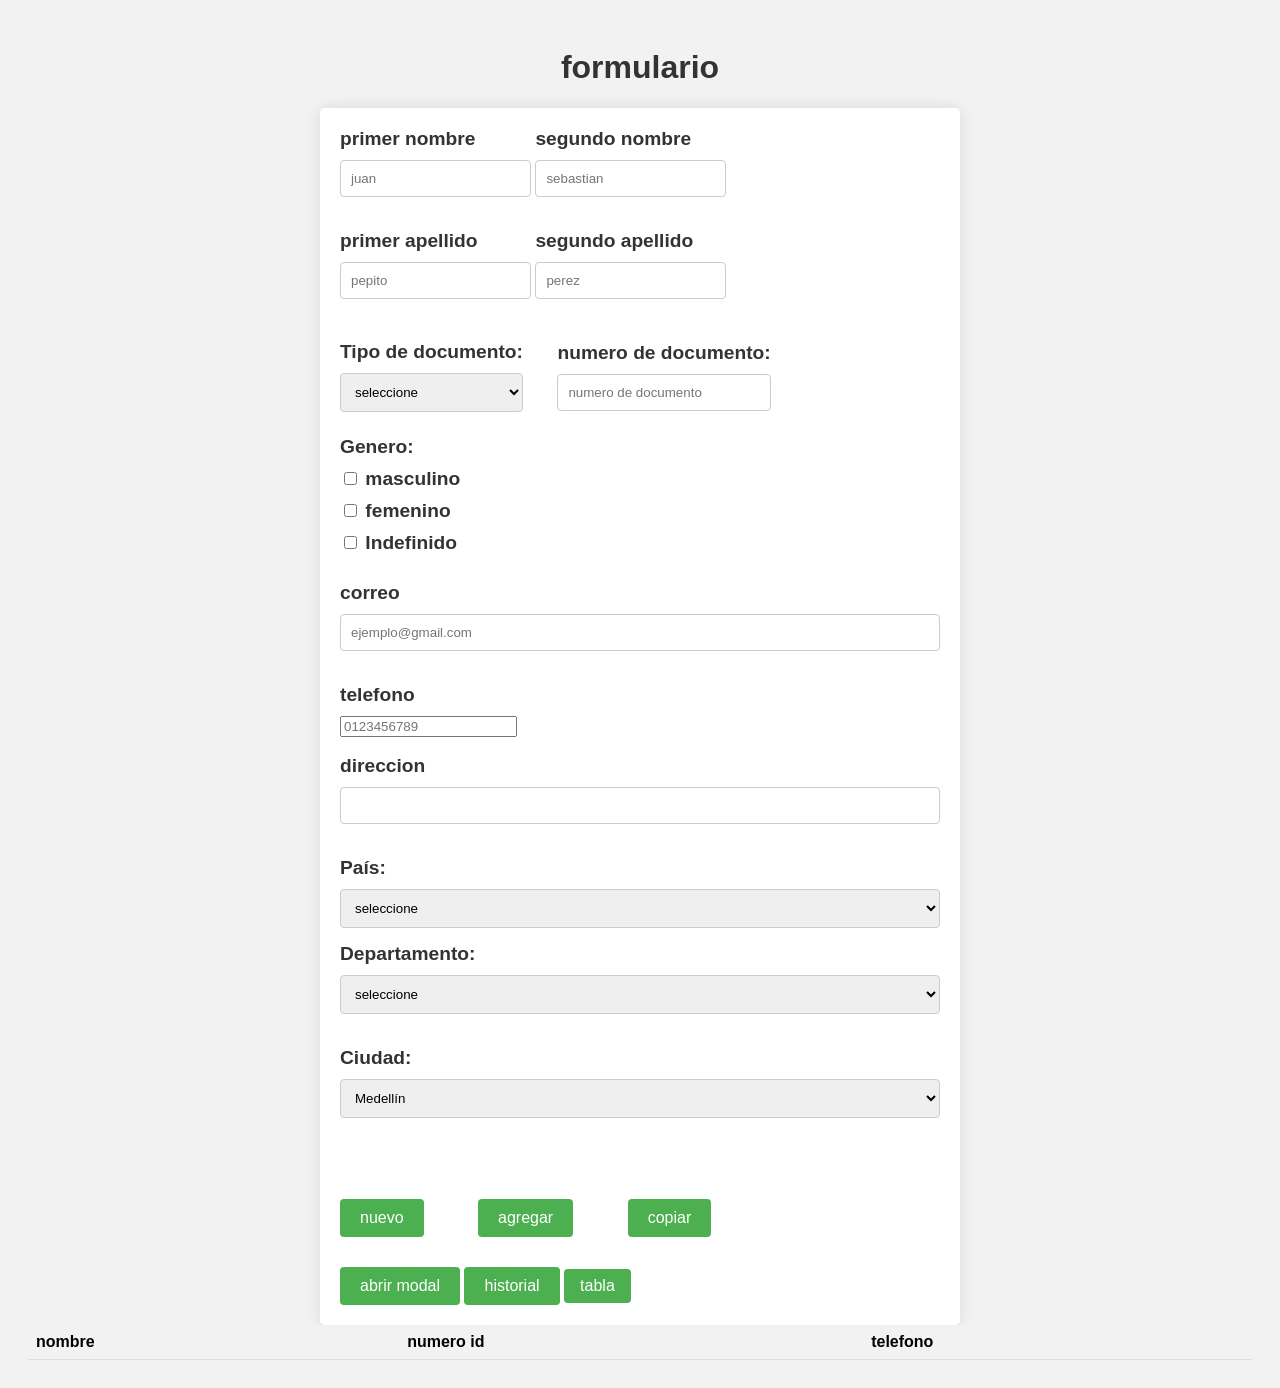
<file: index.html>
<!DOCTYPE html>
<html lang="en">

<head>
    <meta charset="UTF-8">
    <meta http-equiv="X-UA-Compatible" content="IE=edge">
    <meta name="viewport" content="width=device-width, initial-scale=1.0">
    <title>CRUD</title>
   <link rel="stylesheet" href="style.css">
</head>

<body>
    <div id="container">
        <div class="row">
            <div>
                <h1>formulario</h1>
            </div>
            <form action="#" method="POST" id="formulario">
                <div style="display: inline-block;">
                    <div style="display: inline-block;">
                        <label for="primerNombre_form">primer nombre</label>
                        <div>
                            <input type="text" id="primerNombre_form" placeholder="juan" />
                        </div>
                    </div>

                    <div style="display: inline-block;">
                        <label for="segundoNombre_form">segundo nombre</label>
                        <div>
                            <input type="text" id="segundoNombre_form" placeholder="sebastian" class="form-control" />
                        </div>
                    </div>
                </div>

                <br />
                <br />

                <div style="display: inline-block;">
                    <div style="display: inline-block;">
                        <label for="primerApellido_form">primer apellido</label>
                        <div>
                            <input type="text" id="primerApellido_form" placeholder="pepito" />
                        </div>
                    </div>
                    <div style="display: inline-block;">
                        <label for="segundoApellido_form">segundo apellido</label>
                        <div>
                            <input type="text" id="segundoApellido_form" placeholder="perez" />
                        </div>
                    </div>
                </div>

                <br />
                <br />

                <div style="display: inline-block;">
                    <div style="display: inline-block; padding-right: 20px;">
                        <label for="tipoDeDocumento_form" id="label">Tipo de documento:</label>

                        <div id="tablaDesplegable">
                            <select id="tipoDeDocumento_form" name="tipoDocumento">
                                <option value="seleccione">seleccione</option>
                                <option value="CC">CC</option>
                                <option value="TI">TI</option>
                                <option value="Pasaporte">Pasaporte </option>
                                <option value="PEP">PEP</option>
                                <option value="Visa">Visa</option>
                            </select>
                        </div>
                    </div>
                    <div style="display: inline-block; padding: 10px;">
                        <label for="cedula_form" id="label">numero de documento:</label>

                        <div>
                            <input type="text" id="cedula_form" placeholder="numero de documento">
                        </div>
                    </div>
                </div>
                <br />
                <label id="Genero">Genero:</label>
                <div>

                    <label for="masculino_form">

                        <input type="checkbox" id="masculino_form" name="masculino">
                        masculino
                    </label>

                    <label for="femenino_form">
                        <input type="checkbox" id="femenino_form" name="femenino">
                        femenino
                    </label>

                    <label for="indefinido_form">
                        <input type="checkbox" id="indefinido_form" name="indefinido">
                        Indefinido
                    </label>
                </div>
                <br />
                <label for="correo_form">correo</label>
                <div>
                    <input type="text" id="correo_form" placeholder="ejemplo@gmail.com">
                </div>
                <br />
                <label for="telefono_form">telefono</label>
                <div>
                    <input type="tel" id="telefono_form" placeholder="0123456789" />
                </div>
                <br />
                <label for="direccion_form">direccion</label>
                <div>
                    <input type="text" name="direccion" id="direccion_form" pattern="[a-zA-Z0-9\s\,\#\-]+">
                </div>
                <br />
                <label for="pais_form">País:</label>
                <select id="pais_form">
                    <option value="seleccione">seleccione</option>
                    <option value="Colombia">Colombia</option>
                    <option value="Argentina">Argentina</option>
                    <option value="Brasil">Brasil</option>
                    <option value="Perú">Perú</option>
                </select>
                <br>

                <label for="departamento_form">Departamento:</label>
                <select id="departamento_form">
                    <option value="seleccione">seleccione</option>
                </select>
                <br><br>

                <label for="ciudad">Ciudad:</label>
                <select id="ciudad">
                    <option value="Medellín">Medellín</option>
                    <option value="Envigado">Envigado</option>
                    <option value="Itagüí">Itagüí</option>
                    <option value="Barranquilla">Barranquilla</option>
                    <option value="Soledad">Soledad</option>
                    <option value="Cartagena">Cartagena</option>
                    <option value="Bogotá">Bogotá</option>
                    <option value="Chía">Chía</option>
                    <option value="Mosquera">Mosquera</option>
                    <option value="Buenos Aires">Buenos Aires</option>
                    <option value="La Plata">La Plata</option>
                    <option value="Córdoba">Córdoba</option>
                    <option value="Mendoza">Mendoza</option>
                    <option value="Rio de Janeiro">Rio de Janeiro</option>
                    <option value="São Paulo">São Paulo</option>
                    <option value="Lima">Lima</option>
                    <option value="Cusco">C
                </select>
                <br />
                <br />
                <br />

                <div>
                    <button type="reset" id="nuevo" style="margin-right: 50px;">nuevo</button>
                    <button type="button" id="agregar" onclick="validarDatos()"
                        style="margin-right: 50px;">agregar</button>
                    <button type="button" id="copiarForm" style="margin-right: 50px;">copiar</button>
                </div>
                <div>
                    <button type="button" id="abrir_modal">abrir modal</button>
                    <button type="button" id="abrir_historial">historial</button>
                    <button type="button" id="create_table">tabla</button>

                </div>
            </form>





















            <dialog id="modal">
                <div>
                    <h1>formulario</h1>
                </div>
                <form action="#" method="POST" id="formulario_modal">
                    <div style="display: inline-block;">
                        <div style="display: inline-block;">
                            <label for="primerNombre_modal">primer nombre</label>
                            <div>
                                <input type="text" id="primerNombre_modal" placeholder="juan" />
                            </div>
                        </div>

                        <div style="display: inline-block;">
                            <label for="segundoNombre_modal">segundo nombre</label>
                            <div>
                                <input type="text" id="segundoNombre_modal" placeholder="sebastian" />
                            </div>
                        </div>
                    </div>

                    <br />
                    <br />

                    <div style="display: inline-block;">
                        <div style="display: inline-block;">
                            <label for="primerApellido_modal">primer apellido</label>
                            <div>
                                <input type="text" id="primerApellido_modal" placeholder="pepito" />
                            </div>
                        </div>
                        <div style="display: inline-block;">
                            <label for="segundoApellido_modal">segundo apellido</label>
                            <div>
                                <input type="text" id="segundoApellido_modal" placeholder="perez" />
                            </div>
                        </div>
                    </div>

                    <br />
                    <br />

                    <div style="display: inline-block;">
                        <div style="display: inline-block; padding-right: 20px;">
                            <label for="tipoDeDocumento_modal" id="label">Tipo de documento:</label>

                            <div id="tablaDesplegable_modal">
                                <select id="tipoDeDocumento_modal" name="tipoDocumento" onchange=updateInput()>
                                    <option value="seleccione">seleccione</option>
                                    <option value="CC">CC</option>
                                    <option value="TI">TI</option>
                                    <option value="Pasaporte">Pasaporte </option>
                                    <option value="PEP">PEP</option>
                                    <option value="Visa">Visa</option>
                                </select>
                            </div>
                        </div>
                        <div style="display: inline-block; padding: 10px;">
                            <label for="cedula_modal" id="label">numero de documento:</label>

                            <div>
                                <input type="text" id="cedula_modal" placeholder="numero de documento">
                            </div>
                        </div>
                    </div>
                    <br />
                    <label id="Genero">Genero:</label>
                    <div>

                        <label for="masculino_modal">

                            <input type="checkbox" id="masculino_modal" name="masculino">
                            masculino
                        </label>

                        <label for="femenino_modal">
                            <input type="checkbox" id="femenino_modal" name="femenino">
                            femenino
                        </label>
                        s
                        <label for="indefinido_modal">
                            <input type="checkbox" id="indefinido_modal" name="indefinido">
                            Indefinido
                        </label>
                    </div>
                    <br />
                    <label for="correo_modal">correo</label>
                    <div>
                        <input type="text" id="correo_modal" placeholder="ejemplo@gmail.com">
                    </div>
                    <br />
                    <label for="telefono_modal">telefono</label>
                    <div>
                        <input type="tel" id="telefono_modal" placeholder="0123456789" />
                    </div>
                    <br />
                    <label for="direccion_modal">direccion</label>
                    <div>
                        <input type="text" name="direccion" id="direccion_modal" pattern="[a-zA-Z0-9\s\,\#\-]+">
                    </div>
                    <br />
                    <label for="pais_modal">País:</label>
                    <select id="pais_modal">
                        <option value="seleccione">seleccione</option>
                        <option value="Colombia">Colombia</option>
                        <option value="Argentina">Argentina</option>
                        <option value="Brasil">Brasil</option>
                        <option value="Perú">Perú</option>
                    </select>
                    <br>

                    <label for="departamento_modal">Departamento:</label>
                    <select id="departamento_modal">
                        <option value="seleccione">seleccione</option>
                    </select>
                    <br><br>

                    <label for="ciudad2">Ciudad:</label>
                    <select id="ciudad2">
                        <option value="Medellín2">Medellín</option>
                        <option value="Envigado2">Envigado</option>
                        <option value="Itagüí2">Itagüí</option>
                        <option value="Barranquilla2">Barranquilla</option>
                        <option value="Soledad2">Soledad</option>
                        <option value="Cartagena2">Cartagena</option>
                        <option value="Bogotá2">Bogotá</option>
                        <option value="Chía2">Chía</option>
                        <option value="Mosquera2">Mosquera</option>
                        <option value="Buenos Aires2">Buenos Aires</option>
                        <option value="La Plata2">La Plata</option>
                        <option value="Córdoba2">Córdoba</option>
                        <option value="Mendoza2">Mendoza</option>
                        <option value="Rio de Janeiro2">Rio de Janeiro</option>
                        <option value="São Paulo2">São Paulo</option>
                        <option value="Lima2">Lima</option>
                        <option value="Cusco2">C
                    </select>
                    <br />
                    <br />
                    <br />

                    <div>

                        <button type="submit" id="buscar" style="margin-right: 50px;">buscar</button>
                        <button type="button" id="cerrar_modal">cerrar modal</button>
                        <button type="button" id="CopiarModal" style="margin-right: 50px;">copiar--</button>
                    </div>
                </form>
            </dialog>

            <dialog id="historial">
                <h1>historial de registro</h1>
                <div id="div_empleados">

                </div>

                <button type="button" id="cerrar_historial">cerrar</button>

            </dialog>


            <table id="tabla">
                <thead>
                    <tr>
                        <th>nombre</th>
                        <th>numero id</th>
                        <th>telefono</th>
                    </tr>
                </thead>
                <tbody id="tb_body">

                </tbody>

            </table>
        </div>
    </div>
<script src="app.js"></script>

</body>

</html>
</file>
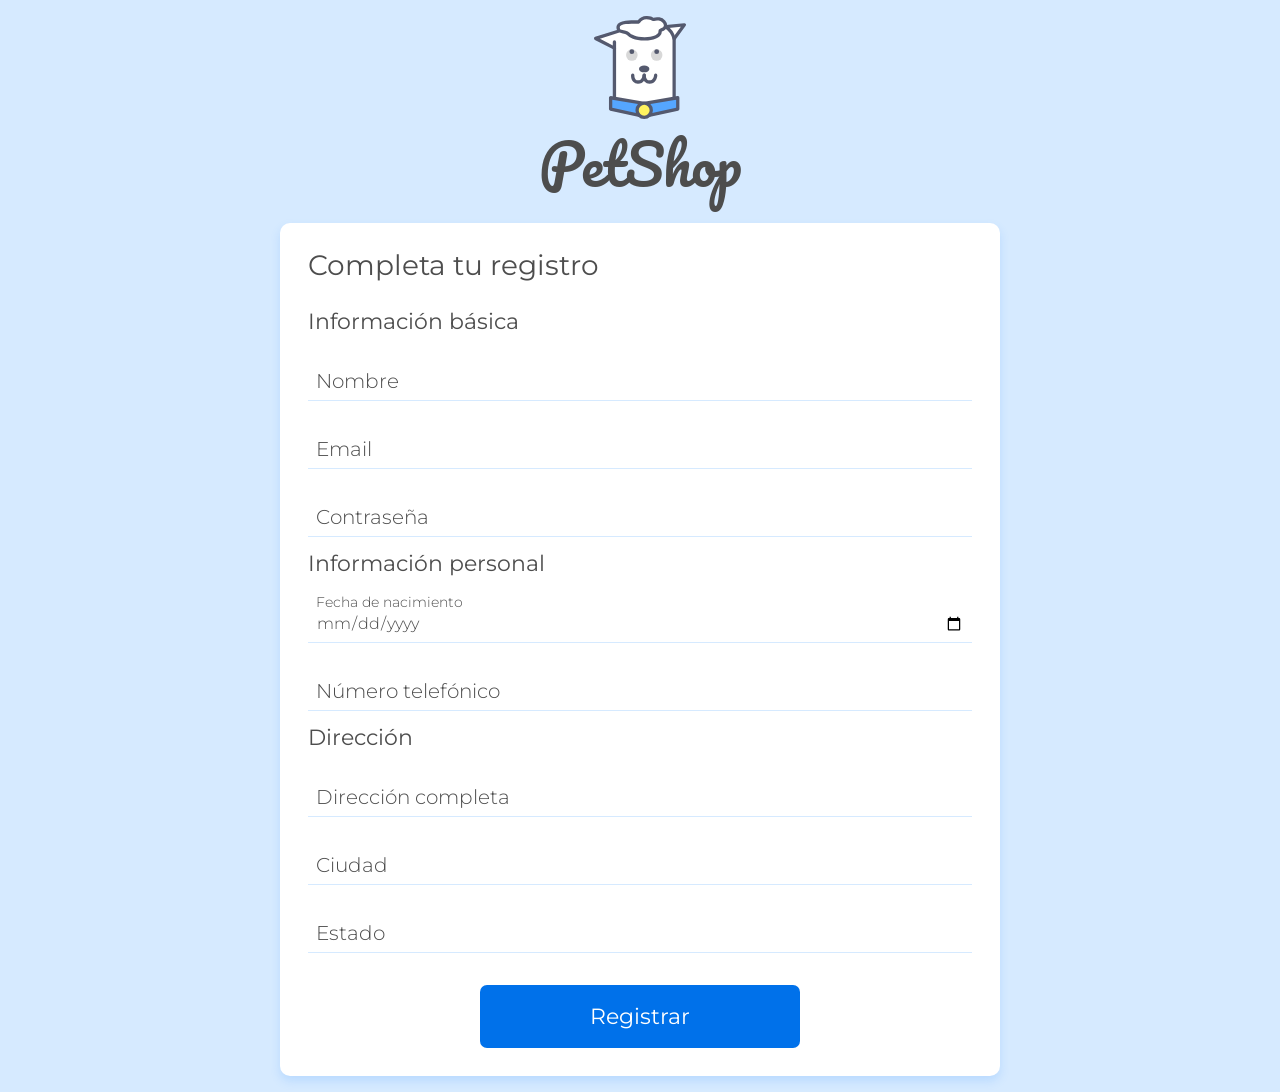
<file: registro.html>
<!DOCTYPE html>
<html lang="es">

<head>
    <meta charset="UTF-8">
    <meta name="viewport" content="width=device-width, initial-scale=1.0">
    <title>Doguito Petshop | Crear cuenta</title>
    <link href="https://fonts.googleapis.com/css2?family=Montserrat:wght@300;400&display=swap" rel="stylesheet">
    <link href="https://fonts.googleapis.com/css2?family=Pacifico&display=swap" rel="stylesheet">
    <link rel="stylesheet" href="./assets/css/base/base.css">
    <link rel="stylesheet" href="./assets/css/registro.css">
    <link rel="stylesheet" href="./assets/css/componentes/card.css">
    <link rel="stylesheet" href="./assets/css/componentes/inputs.css">
    <link rel="stylesheet" href="./assets/css/componentes/button.css">
</head>

<body>
    <main class="container flex flex--column flex--center">
        <div class="cadastro-cabecalho">
            <img src="./assets/img/doguito.svg" alt="Logo Doguito" class="registry-header__logo">
            <h1 class="registry-header__title">PetShop</h1>
        </div>
        <section class="cartao">
            <h2 class="card__title">Completa tu registro</h2>
            <form action="./registro_concluido.html" class="formulario flex flex--column">
                <fieldset>
                    <legend class="form__label">Información básica</legend>
                    <div class="input-container">
                        <input name="name" id="name" class="input" type="text" placeholder="Nombre" required
                            data-tipo="nombre">
                        <label class="input-label" for="name">Nombre</label>
                        <span class="input-message-error">Este campo no es valido</span>
                    </div>
                    <div class="input-container">
                        <input name="email" id="email" class="input" type="email" placeholder="Email" required
                            data-tipo="email">
                        <label class="input-label" for="email">Email</label>
                        <span class="input-message-error">Este campo no es valido</span>
                    </div>
                    <div class="input-container">
                        <input name="password" id="password" class="input" type="password" placeholder="Contraseña"
                            required pattern="^(?=.*[a-z])(?=.*[A-Z])(?=.*[0-9])(?!.*[ !@#\$%\^&\*_=+\-]).{6,12}$"
                            title="Al menos 6 caracteres, máximo 12, debe contener una letra minúscula, una letra mayúscula, un número y no puede contener caracteres especiales."
                            data-tipo="password">
                        <label class="input-label" for="password">Contraseña</label>
                        <span class="input-message-error">Este campo no es valido</span>
                    </div>
                </fieldset>
                <fieldset>
                    <legend class="form__label">Información personal</legend>
                    <div class="input-container">
                        <input name="birth" id="birth" class="input" type="date" placeholder="Fecha de nacimento"
                            required data-tipo="nacimiento">
                        <label class="input-label" for="birth">Fecha de nacimiento</label>
                        <span class="input-message-error">Este campo no es valido</span>
                    </div>
                    <div class="input-container">
                        <input name="phoneNumber" id="phoneNumber" class="input" type="text"
                            placeholder="Número telefónico" pattern="\d{10}" required minlegth="10" maxlength="10"
                            data-tipo="numero">
                        <label class="input-label" for="phoneNumber">Número telefónico</label>
                        <span class="input-message-error">Este campo no es valido</span>
                    </div>
                </fieldset>
                <fieldset>
                    <legend class="form__label">Dirección</legend>
                    <div class="input-container">
                        <input name="address" id="address" class="input" type="text" placeholder="Dirección" required
                            pattern="[\s\S]{10,40}" data-tipo="direccion">
                        <label class="input-label" for="address">Dirección completa</label>
                        <span class="input-message-error">Este campo no es valido</span>
                    </div>
                    <div class="input-container">
                        <input name="city" id="city" class="input" type="text" placeholder="Ciudad" required
                            pattern="[\s\S]{4,30}" data-tipo="ciudad">
                        <label class="input-label" for="city">Ciudad</label>
                        <span class="input-message-error">Este campo no es valido</span>
                    </div>
                    <div class="input-container">
                        <input name="state" id="state" class="input" type="text" placeholder="Estado" required
                            pattern="[\s\S]{4,30}" data-tipo="estado">
                        <label class="input-label" for="state">Estado</label>
                        <span class="input-message-error">Este campo no es valido</span>
                    </div>
                </fieldset>
                <button class="button">Registrar</a>
            </form>
        </section>
    </main>

    <script src="./js/app.js" type="module"></script>
</body>

</html>
</file>
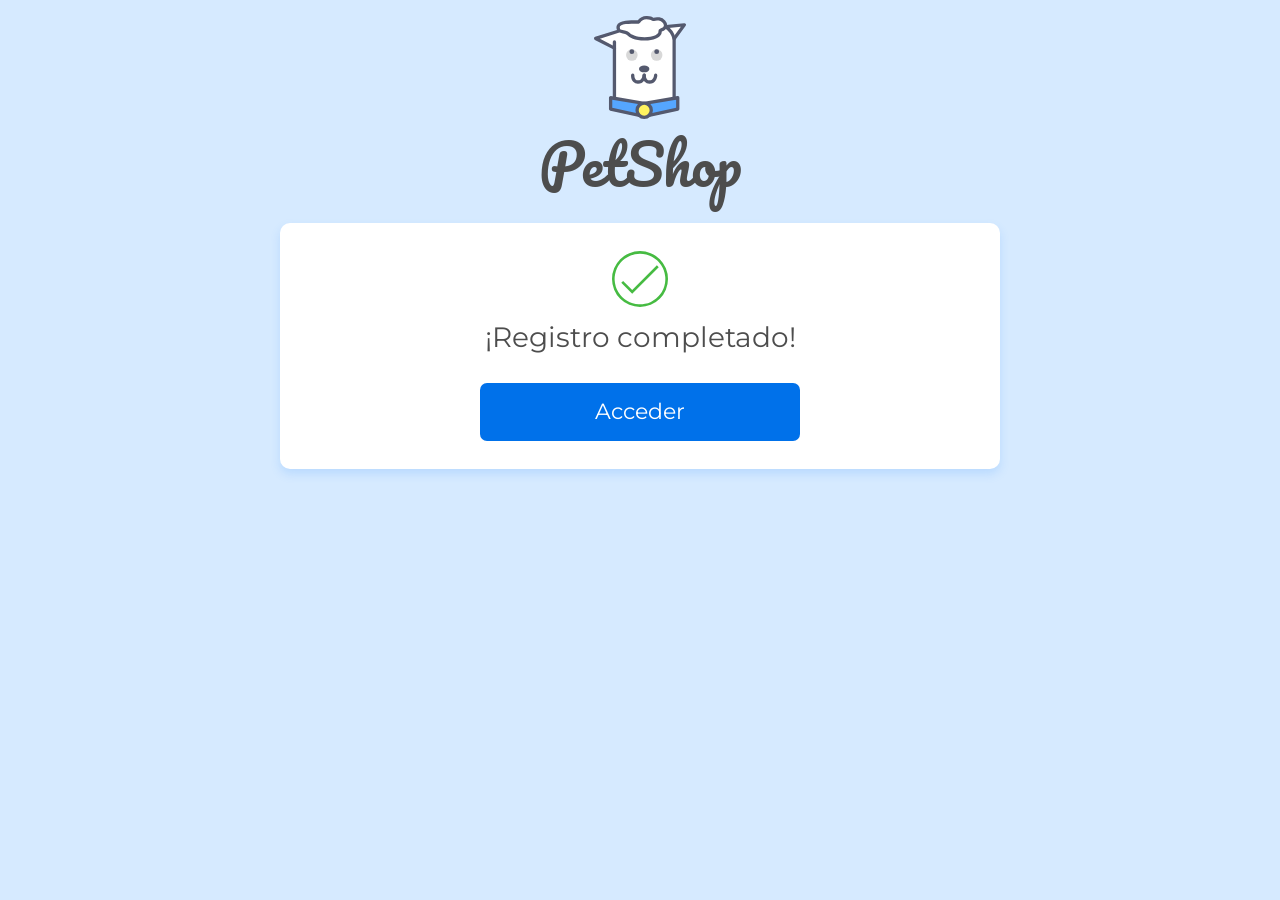
<file: registro_concluido.html>
<!DOCTYPE html>
<html lang="es">
  <head>
    <meta charset="UTF-8" />
    <meta name="viewport" content="width=device-width, initial-scale=1.0" />
    <title>Doguito Petshop | Registro concluído</title>
    <link
      href="https://fonts.googleapis.com/css2?family=Montserrat:wght@300;400&display=swap"
      rel="stylesheet"
    />
    <link
      href="https://fonts.googleapis.com/css2?family=Pacifico&display=swap"
      rel="stylesheet"
    />
    <link rel="stylesheet" href="./assets/css/base/base.css" />
    <link rel="stylesheet" href="./assets/css/cadastro_concluido.css" />
    <link rel="stylesheet" href="./assets/css/componentes/card.css" />
    <link rel="stylesheet" href="./assets/css/componentes/inputs.css" />
    <link rel="stylesheet" href="./assets/css/componentes/button.css" />
  </head>
  <body>
    <main class="container flex flex--column flex--center">
      <div class="cadastro-cabecalho">
        <img
          src="./assets/img/doguito.svg"
          alt="Logo Doguito"
          class="registry-header__logo"
        />
        <h1 class="registry-header__title">PetShop</h1>
      </div>
      <section class="registry-card cartao">
        <span class="registry-card__icon-complete"></span>
        <h1 class="registry-card__title card__title">¡Registro completado!</h1>
        <a href="#" class="button">Acceder</a>
      </section>
    </main>
  </body>
</html>
</file>
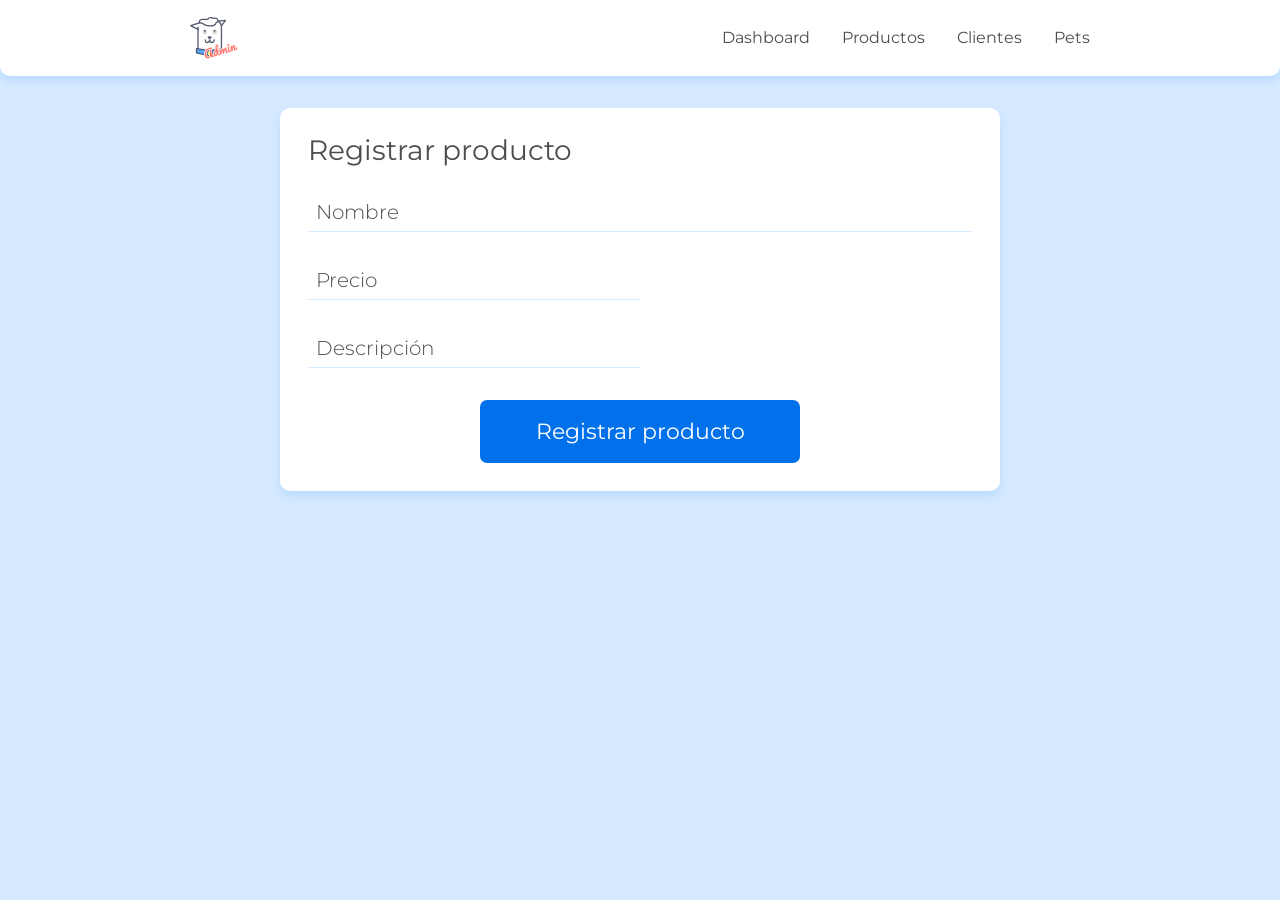
<file: registro_producto.html>
<!DOCTYPE html>
<html lang="es">
  <head>
    <meta charset="UTF-8" />
    <meta name="viewport" content="width=device-width, initial-scale=1.0" />
    <title>Doguito Petshop | Registrar producto</title>
    <link
      href="https://fonts.googleapis.com/css2?family=Montserrat:wght@300;400&display=swap"
      rel="stylesheet"
    />
    <link
      href="https://fonts.googleapis.com/css2?family=Pacifico&display=swap"
      rel="stylesheet"
    />
    <link rel="stylesheet" href="./assets/css/base/base.css" />
    <link rel="stylesheet" href="./assets/css/componentes/header.css" />
    <link rel="stylesheet" href="./assets/css/componentes/card.css" />
    <link rel="stylesheet" href="./assets/css/registry_client.css" />
    <link rel="stylesheet" href="./assets/css/componentes/inputs.css" />
    <link rel="stylesheet" href="./assets/css/componentes/button.css" />
    <link rel="stylesheet" href="./assets/css/cadastro_produto.css" />
  </head>
  <body>
    <header class="cabecalho container">
      <img
        src="./assets/img/doguitoadm.svg"
        alt="Logo Doguito"
        class="cabecalho__logo"
      />
      <nav>
        <ul class="header__list-nav">
          <li class="header__link"><a href="#">Dashboard</a></li>
          <li class="header__link"><a href="#">Productos</a></li>
          <li class="header__link">
            <a href="lista_cliente.html">Clientes </a>
          </li>
          <li class="header__link"><a href="#">Pets</a></li>
        </ul>
      </nav>
    </header>
    <main class="container flex flex--center flex--column">
      <section class="cartao cadastro">
        <h1 class="card__title">Registrar producto</h1>
        <form
          action="./registro_producto_concluido.html"
          class="flex flex--column"
        >
          <div class="input-container">
            <input
              name="name"
              id="name"
              class="input"
              type="text"
              placeholder="Nombre"
            />
            <label class="input-label" for="name">Nombre</label>
            <span class="input-message-error">Este campo no es valido</span>
          </div>
          <div class="input-container registry__price-container">
            <input
              name="price"
              id="price"
              class="input"
              type="text"
              placeholder="Precio"
            />
            <label class="input-label" for="price">Precio</label>
            <span class="input-message-error">Este campo no es valido</span>
          </div>
          <div class="input-container registry__description-container">
            <input
              class="input"
              name="description"
              id="description"
              placeholder="Descripción"
            />
            <label class="input-label" for="description">Descripción</label>
            <span class="input-message-error">Este campo no es valido</span>
          </div>
          <button class="button">Registrar producto</button>
        </form>
      </section>
    </main>
  </body>
</html>
</file>
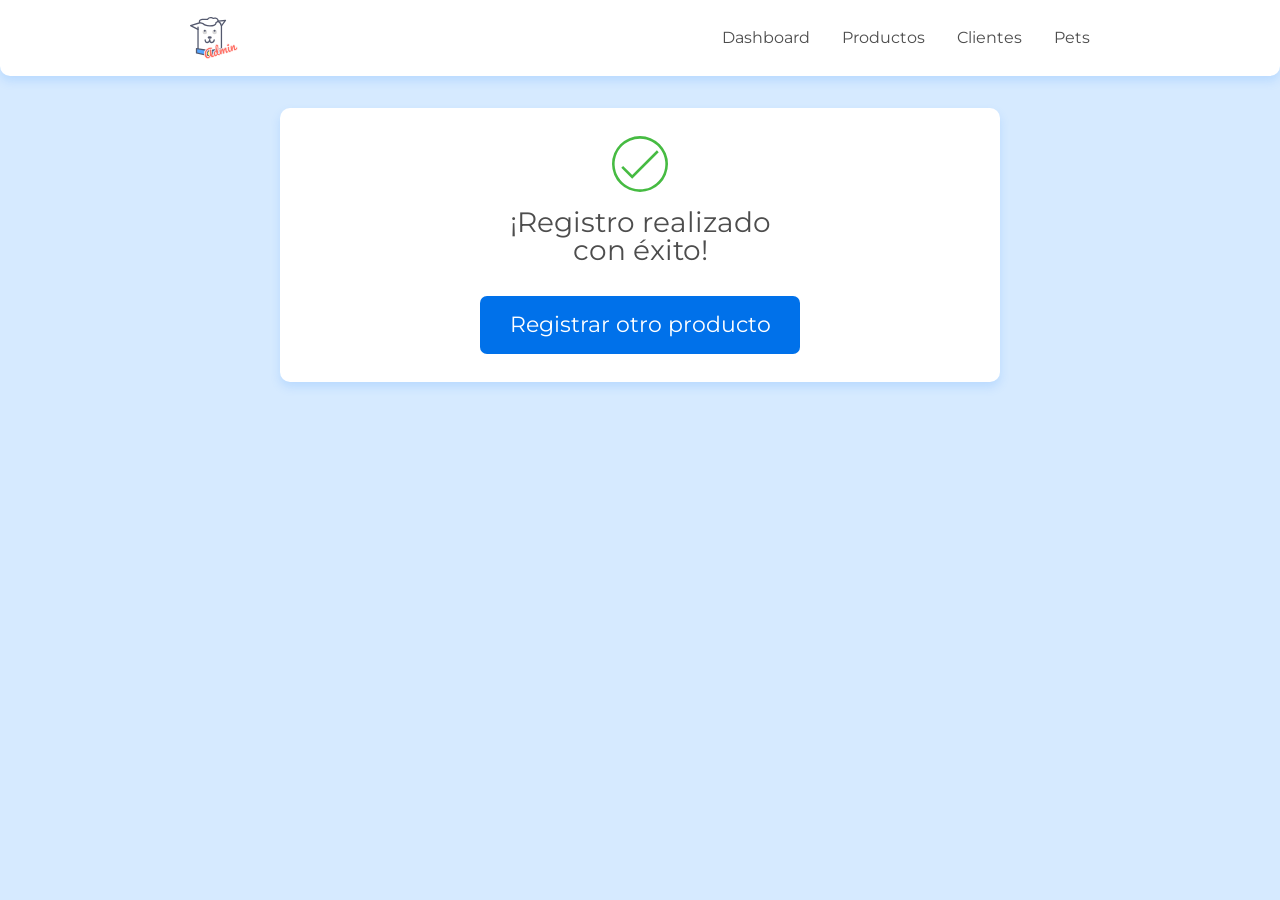
<file: registro_producto_concluido.html>
<!DOCTYPE html>
<html lang="es">
  <head>
    <meta charset="UTF-8" />
    <meta name="viewport" content="width=device-width, initial-scale=1.0" />
    <title>Doguito Petshop | Registro concluido</title>
    <link
      href="https://fonts.googleapis.com/css2?family=Montserrat:wght@300;400&display=swap"
      rel="stylesheet"
    />
    <link
      href="https://fonts.googleapis.com/css2?family=Pacifico&display=swap"
      rel="stylesheet"
    />
    <link rel="stylesheet" href="./assets/css/base/base.css" />
    <link rel="stylesheet" href="./assets/css/componentes/header.css" />
    <link rel="stylesheet" href="./assets/css/cadastro_concluido.css" />
    <link rel="stylesheet" href="./assets/css/componentes/card.css" />
    <link rel="stylesheet" href="./assets/css/componentes/inputs.css" />
    <link rel="stylesheet" href="./assets/css/componentes/button.css" />
  </head>
  <body>
    <header class="cabecalho container">
      <img
        src="./assets/img/doguitoadm.svg"
        alt="Logotipo Doguito"
        class="cabecalho__logo"
      />
      <nav>
        <ul class="header__list-nav">
          <li class="header__link"><a href="#">Dashboard</a></li>
          <li class="header__link"><a href="#">Productos</a></li>
          <li class="header__link"><a href="#">Clientes</a></li>
          <li class="header__link"><a href="#">Pets</a></li>
        </ul>
      </nav>
    </header>
    <main class="container flex flex--column flex--center">
      <section class="registry-card cartao">
        <span class="registry-card__icon-complete"></span>
        <h1 class="registry-card__title card__title">
          ¡Registro realizado con éxito!
        </h1>
        <a href="./registro_producto.html" class="button"
          >Registrar otro producto</a
        >
      </section>
    </main>
  </body>
</html>
</file>
<file: style.css>
body {
    font-family: Arial, sans-serif;
    background-color: #f2f2f2;
    padding: 20px;
}

h1 {
    text-align: center;
    color: #333;
}

form {
    max-width: 600px;
    margin: 0 auto;
    background-color: #fff;
    padding: 20px;
    border-radius: 5px;
    box-shadow: 0 0 15px rgba(0, 0, 0, 0.1);
}

label {
    display: block;
    margin-bottom: 10px;
    color: #333;
    font-weight: bold;
    font-size: 1.2rem;
}

input[type="text"],
select {
    width: 100%;
    padding: 10px;
    border: 1px solid #ccc;
    border-radius: 4px;
    box-sizing: border-box;
    margin-bottom: 15px;
}

button {
    background-color: #4CAF50;
    color: #fff;
    margin-top: 30px;
    padding: 10px 20px;
    border: none;
    border-radius: 4px;
    cursor: pointer;
    font-size: 16px;
}

button:hover {
    background-color: #45a049;
}

table {
    border-collapse: collapse;
    width: 100%;
}

th,
td {
    padding: 8px;
    text-align: left;
    border-bottom: 1px solid #ddd;
}

th {
    background-color: #f2f2f2;
}

tbody tr:hover {
    background-color: #f5f5f5;
}

#create_table {
    background-color: #4CAF50;
    color: white;
    padding: 8px 16px;
    border: none;
    cursor: pointer;
    margin-top: 16px;
}

#create_table:hover {
    background-color: #3e8e41;
}

@media (max-width: 600px) {
    form {
        padding: 10px;
    }

    input[type="text"],
    select {
        margin-bottom: 10px;
    }

    button {
        width: 100%;
    }
}
</file>
<file: assets/css/base/base.css>
@import url(reset.css);
@import url(variables.css);

body {
  background-color: var(--secondary-color);
  color: var(--contrast-dark-color);
  font-family: var(--font-family-body);
  overflow-x: hidden;
}

.container {
  padding-right: 1rem;
  padding-left: 1rem;
}

.flex {
  display: flex;
}

.flex--center {
  align-items: center;
  justify-content: center;
}

.flex--column {
  flex-direction: column;
}

@media (min-width: 800px) {
  .container {
    padding-right: 2.5rem;
    padding-left: 2.5rem;
  }
}

@media (min-width: 1200px) {
  .container {
    padding-left: calc((100vw - 900px) / 2);
    padding-right: calc((100vw - 900px) / 2);
  }
}
</file>
<file: assets/css/registro.css>
.cadastro-cabecalho {
  display: flex;
  flex-direction: column;
  align-items: center;

  padding-top: 1rem;
}

.registry-header__logo {
  width: 2.625rem;
  margin-bottom: 0.5rem;
}

.registry-header__title {
  font-family: var(--font-family-logo);
  font-size: var(--font-size-logo);
  margin-bottom: 1rem;
}

@media (min-width: 800px) {
  .registry-header__logo {
    width: 5.75rem;
    margin-bottom: 1rem;
  }

  .registry-header__title {
    margin-bottom: 2rem;
  }
}
</file>
<file: assets/css/componentes/card.css>
.cartao {
  background-color: var(--contrast-light-color);
  border-radius: 10px;
  box-shadow: var(--shadow);
  width: 100%;
  max-width: 45rem;
  padding: 1.75rem;
  box-sizing: border-box;
  margin-bottom: 1rem;
}

.card__title {
  font-size: var(--font-size-card-title);
  margin-bottom: 1rem;
}
</file>
<file: assets/css/componentes/inputs.css>
.formulario {
  margin-top: 2rem;
}

.form__label {
  font-size: var(--font-size-form-fieldset);
  margin-bottom: 1rem;
}

.input-container {
  font-weight: var(--font-weigth-input);
  position: relative;
  margin-bottom: 1rem;
  display: flex;
  flex-direction: column;
  justify-content: flex-end;
  box-sizing: border-box;
}

.input {
  box-sizing: border-box;
  border-bottom: 1px solid var(--secondary-color);
  padding: 1.375rem 0.5rem 0.5rem;
  height: 3.25rem;
  width: 100%;
}

.input::placeholder {
  visibility: hidden;
  color: #00000000;
}

.input:focus {
  outline: none;
}

.input-label {
  position: absolute;
  top: 1.375rem;
  left: 0.5rem;
  font-size: var(--font-size-input-label);

  transition: all 0.25s;
}

.input:not(:placeholder-shown) + .input-label,
.input:focus + .input-label {
  font-size: 0.875rem;
  top: 0.25rem;
  transition: all 0.25s;
}

.input-container--invalid {
  margin-bottom: 0.5rem;
}

.input-container--invalid .input {
  border: 1px solid var(--warning-color);
  border-radius: 7px;
}

.input-container--invalid .input-label {
  color: var(--warning-color);
}

.input-message-error {
  display: none;
}

.input-container--invalid .input-message-error {
  color: var(--warning-color);
  display: block;
  margin-top: 0.5rem;
  padding-left: 0.5rem;
}

.textarea {
  box-sizing: border-box;
  border: 1px solid var(--secondary-color);
  padding: 0.5rem;
  border-radius: 7px;
  width: 100%;
  min-height: 3rem;
}

.textarea-container {
  position: relative;
  margin-top: 2rem;
  margin-bottom: 1rem;
  font-weight: var(--font-weigth-input);
}

.textarea::placeholder {
  visibility: hidden;
}

.textarea:focus {
  outline: none;
}

.textarea-label {
  position: absolute;
  top: 0.5rem;
  left: 0.5rem;
  font-size: var(--font-size-input-label);
  transition: all 0.25s;
}

.textarea:not(:placeholder-shown) + .textarea-label,
.textarea:focus + .textarea-label {
  font-size: 0.875rem;
  top: -1.25rem;
  transition: all 0.25s;
}

.textarea-container--invalid {
  margin-bottom: 0.5rem;
}

.textarea-container--invalid .textarea {
  border: 1px solid var(--warning-color);
}

.textarea-container--invalid .textarea-label {
  color: var(--warning-color);
}

.textarea-mensagem-erro {
  display: none;
}

.textarea-container--invalid .textarea-mensagem-erro {
  display: block;
  color: var(--warning-color);
  margin-top: 0.5rem;
  padding-left: 0.5rem;
}
</file>
<file: assets/css/componentes/button.css>
.button {
  display: block;
  background-color: var(--primary-color);
  border-radius: 7px;
  width: 100%;
  margin-top: 1rem;
  max-width: 20rem;
  padding: 1.125rem;
  box-sizing: border-box;
  color: var(--contrast-light-color);
  font-size: var(--font-size-button);
  align-self: center;
  text-align: center;
}

.simple-button {
  border: none;
  background-color: unset;
}

.simple-button--add {
  color: var(--primary-color);
}

.simple-button--delete {
  color: var(--warning-color);
}

.simple-button--edit {
  color: var(--success-color);
}
</file>
<file: assets/css/cadastro_concluido.css>
.cadastro-cabecalho {
  display: flex;
  flex-direction: column;
  align-items: center;

  padding-top: 1rem;
}

.registry-header__logo {
  width: 2.625rem;
  margin-bottom: 0.5rem;
}

.registry-header__title {
  font-family: var(--font-family-logo);
  font-size: var(--font-size-logo);
  margin-bottom: 1rem;
}

.registry-card {
  display: flex;
  flex-direction: column;
  align-items: center;
  text-align: center;
}

.registry-card__icon-complete {
  display: block;
  width: 3.5rem;
  height: 3.5rem;

  margin-bottom: 1rem;

  background-image: url(../img/checkmark.svg);
  background-size: cover;
  background-repeat: no-repeat;
}

.registry-card__title {
  max-width: 20rem;
}

@media (min-width: 800px) {
  .registry-header__logo {
    width: 5.75rem;
    margin-bottom: 1rem;
  }

  .registry-header__title {
    margin-bottom: 2rem;
  }
}
</file>
<file: assets/css/componentes/header.css>
.cabecalho {
  background-color: var(--contrast-light-color);
  border-radius: 0 0 10px 10px;
  box-shadow: var(--shadow);
  display: flex;
  justify-content: space-between;
  align-items: center;
  height: 4.75rem;
  margin-bottom: 2rem;
}

.cabecalho__logo {
  width: 3rem;
}

.header__list-nav {
  display: flex;
}

.header__link {
  margin-left: 2rem;
}
</file>
<file: assets/css/registry_client.css>
.cadastro {
    display: flex;
    flex-direction: column;
}
</file>
<file: assets/css/cadastro_produto.css>
.registry__description {
  height: 15.75rem;
}

.registry__price-container,
.registry__description-container {
  width: 50%;
}
</file>
